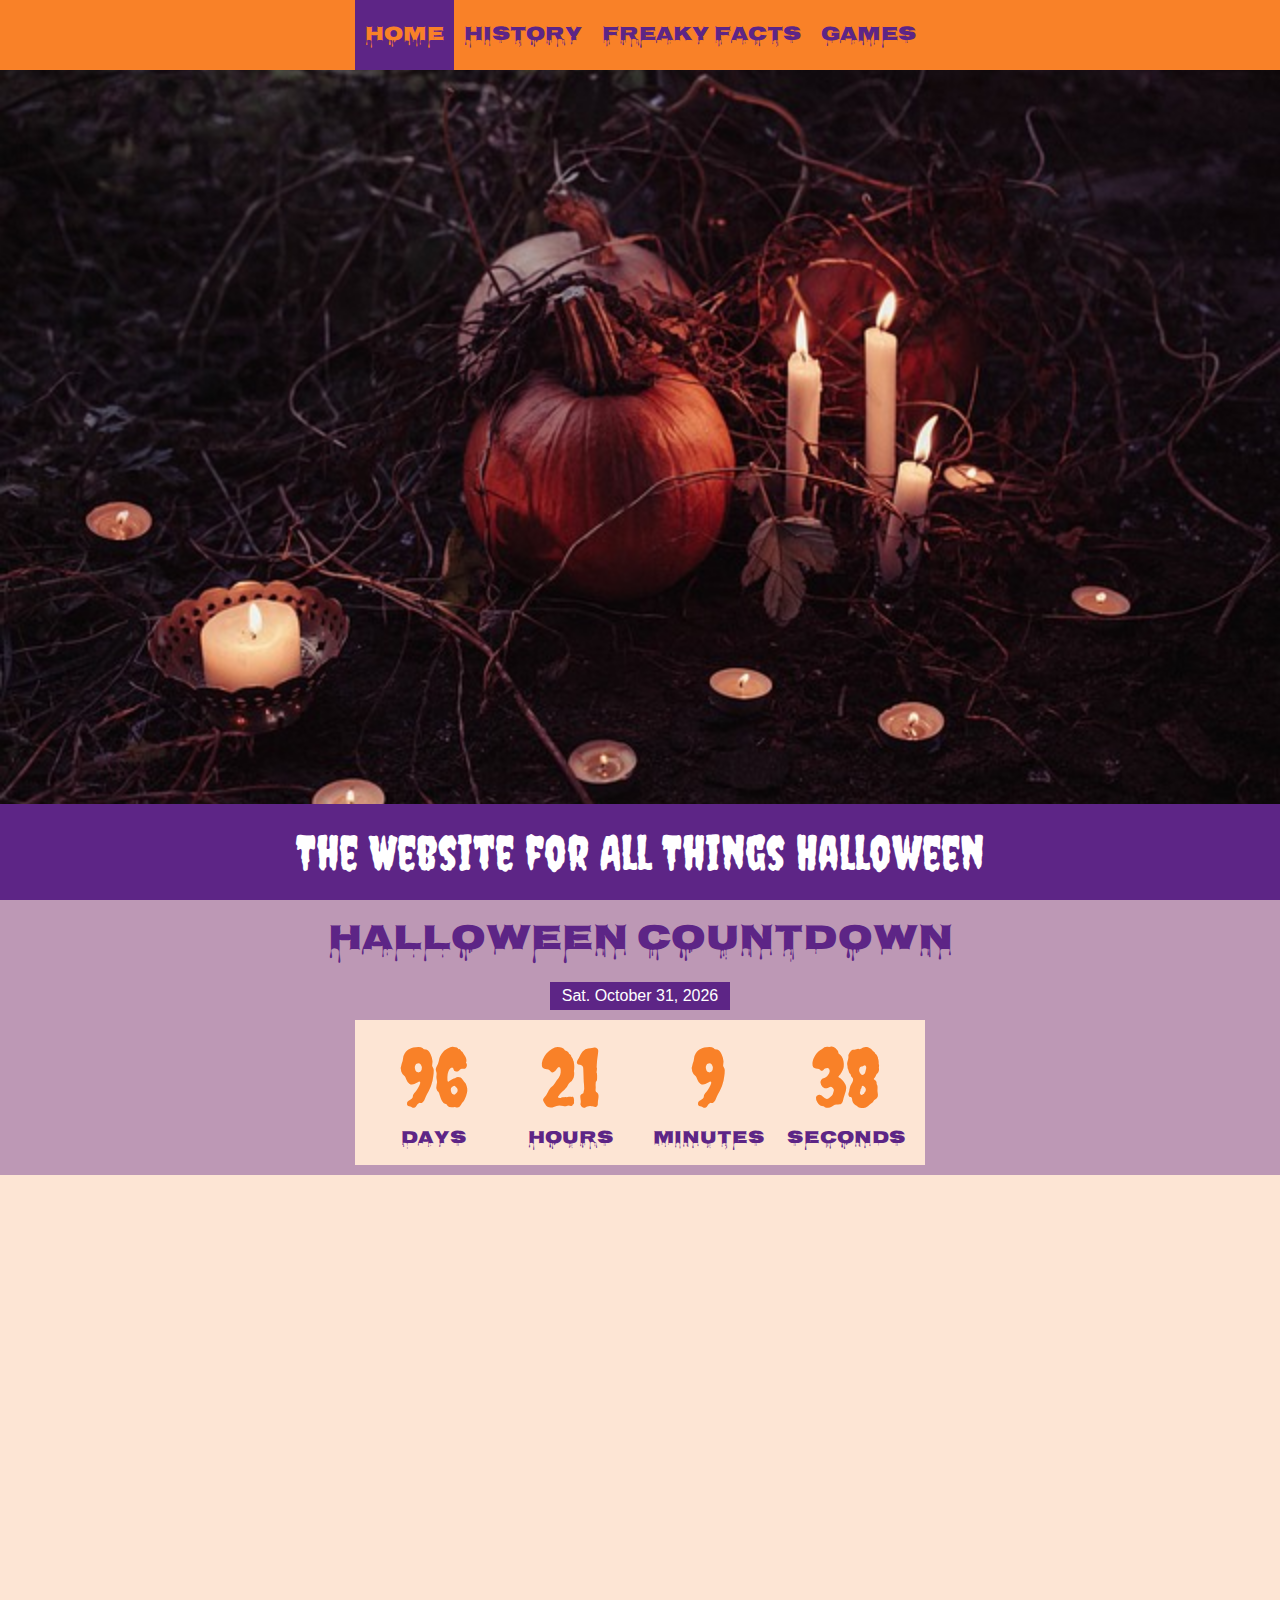
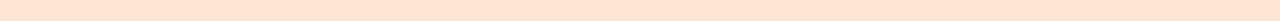
<file: index.html>
<!DOCTYPE html>
<html lang="en">

<head>
    <meta charset="utf-8">
    <meta name="viewport" content="width=device-width, initial-scale=1.0">
    <title>Halloween</title>
    <link href="./css/home.css" rel="stylesheet" type="text/css" />

    <script src="./js/home.js" defer></script>


</head>

<menu>
    <a href="./index.html" class="clicked">Home</a>
    <a href="./history.html">History</a>
    <a href="./facts.html">Freaky Facts</a>
    <a href="./games.html">Games</a>
</menu>

<body>
    <intro><img src="./media/main.jpg">
        <p> The Website for All Things Halloween</p>
    </intro>
    <div class="timer">
        <div class="header">Halloween Countdown</div>
        <div id="nxtH"></div>
        <div class="box">
            <div id="days" class="num">254</div>
            <div id="hours" class="num">24</div>
            <div id="minutes" class="num">32</div>
            <div id="seconds" class="num">43</div>

            <div id="dayL" class="labels">Days</div>
            <div id="hourL" class="labels">Hours</div>
            <div id="minuteL" class="labels">Minutes</div>
            <div id="secondL" class="labels">Seconds</div>
        </div>
    </div>
    <div class="hook-flex">
        <div class="hook"><img src="./media/history-haunted.jpg">
            <h1>A History</h1>
            <p>Learn more about the origins of Halloween, understanding the roles of different cultures in influencing
                the holiday. Discover how the different traditions of the holiday formed! </p><a
                href="./history.html">View the Timeline</a>
        </div>
        <div class="hook"><img src="./media/home-facts.jpg">
            <h1>Freaky Facts</h1>
            <p>Learn more about the origins of Halloween, understanding the roles of different cultures in influencing
                the holiday. Discover how the different traditions of the holiday formed! </p><a
                href="./facts.html">Learn Some More</a>
        </div>
        <div class="hook"><img src="./media/home-games.jpg">
            <h1>Games</h1>
            <p>Explore the different (and orginal) Halloween related games you can play! From personality quizes to
                trivia, we have it all!</p><a href="./games.html">Explore Games</a>
        </div>
    </div>
</body>

</html>
</file>
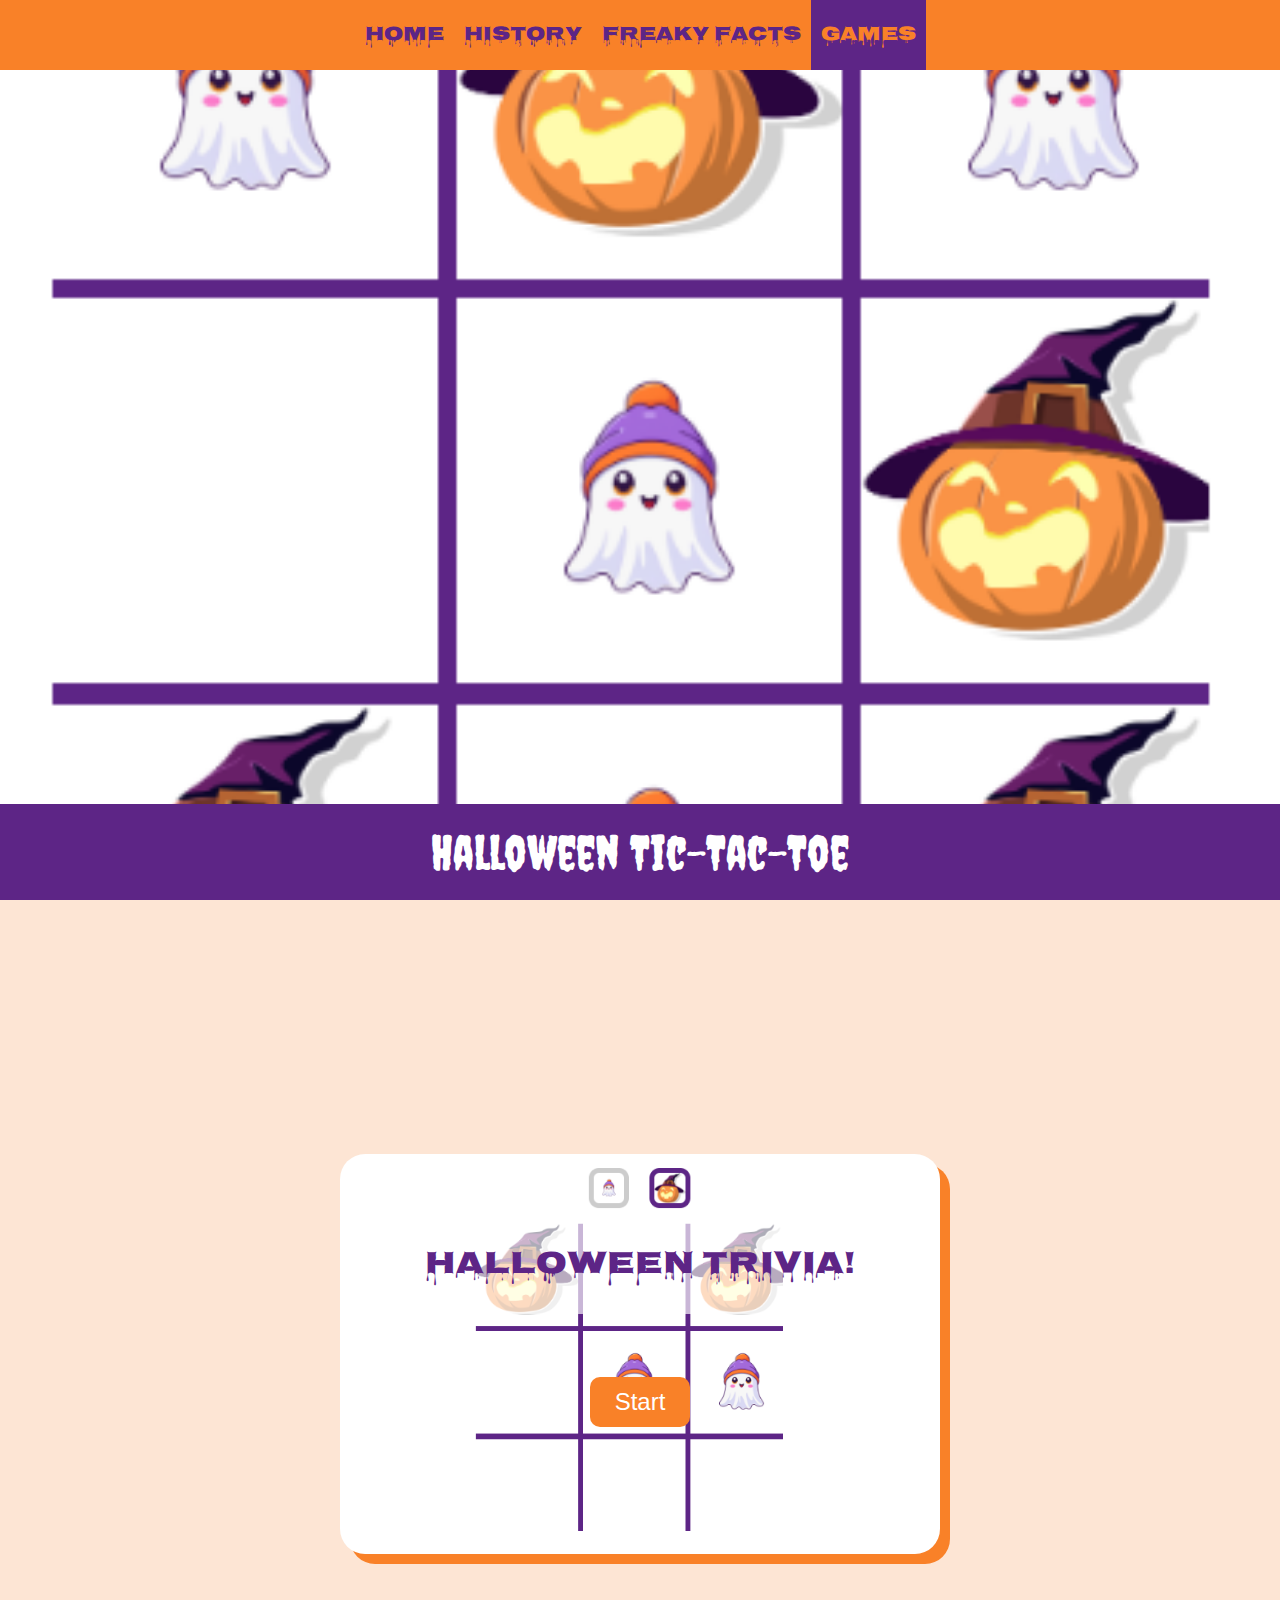
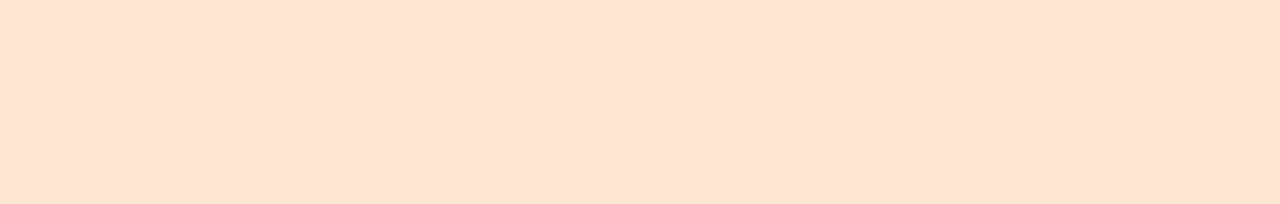
<file: games/game2.html>
<!DOCTYPE html>
<html lang="en">

<head>
    <meta charset="utf-8">
    <meta name="viewport" content="width=device-width, initial-scale=1.0">
    <title>Halloween</title>
    <link href="./game2.css" rel="stylesheet" type="text/css" />

    <script src="./game2.js" defer></script>


</head>

<menu>
    <a href="../index.html">Home</a>
    <a href="../history.html">History</a>
    <a href="../facts.html">Freaky Facts</a>
    <a href="../games.html" class="clicked">Games</a>
</menu>

<intro><img src="../media/game2.png">
    <p>Halloween Tic-Tac-Toe</p>
</intro>
<main>
    <screen id="game">
        <div class="controls">
            <img id="turn1" class="turnActive" src="../media/game2-ghost.png">
            <img id="turn2" src="../media/game2-pumpkin.png">
        </div>

        <div class="board" id="board">
            <div id="a" class="free"></div>
            <div id="b" class="free"></div>
            <div id="c" class="free"></div>

            <div id="d" class="free"></div>
            <div id="e" class="free"></div>
            <div id="f" class="free"></div>

            <div id="g" class="free"></div>
            <div id="h" class="free"></div>
            <div id="j" class="free"></div>
        </div>
    </screen>

    <screen id="first">
        <div class="center">Halloween Trivia!</div>
        <div id="start0">Start</div>
    </screen>

    <screen id="pl1">
        <div class="center">Player 1 Has Won!</div>
        <a id="start1" href="./game2.html">Play Again</a>
    </screen>

    <screen id="pl2">
        <div class="center">Player 2 Has Won!</div>
        <a id="start2" href="./game2.html">Play Again</a>
    </screen>

    <screen id="pl3">
        <div class="center">It's A Tie</div>
        <a id="start3" href="./game2.html">Play Again</a>
    </screen>

</main>

</html>
</file>
<file: css/home.css>
@import url('https://fonts.googleapis.com/css2?family=Creepster&family=Nosifer&display=swap');

:root {
    --light-o: #fde5d4;
    --orange: #F98128;
    --c-2: #5D2586;
    --tc: #5D258666;
}

* {
    margin: 0px;
    padding: 0px;
    overflow-x: hidden;
    font-family: Arial;
}

html {
    background: var(--light-o);
}

body {
    padding-top: 50px;
    margin: 0px;
    padding-left: 0px;
}

.imageBk {
    width: 100vw;
    height: 100vh;
    overflow: hidden;
    object-fit: cover;
    margin-bottom: 0px !important;
    padding: 0px;
}

menu {
    z-index: 999999;
    padding: 0px;
    margin-top: 0px !important;
    width: 100vw;
    height: 70px;
    background: var(--orange);
    display: flex;
    align-items: center;
    justify-content: center;
    flex-wrap: wrap;
    position: fixed;
    top: 0px;
    left: 0px;
}

menu a {
    color: var(--c-2);
    font-family: "Nosifer", system-ui;
    font-weight: 400;
    font-style: normal;
    font-size: 20px;
    box-sizing: border-box;
    padding: 10px;
    height: 70px;
    display: flex;
    align-items: center;
    justify-content: center;
}

menu a:hover,
.clicked {
    background: var(--c-2);
    color: var(--orange);
    transition: 1s;
}

main {
    width: 100vw;
    height: 100vh;
    display: flex;
    align-items: center;
    justify-content: center;
}

a {
    text-decoration: none !important;
}


/********************** START OF INTRO **********************/
intro img {
    width: 100vw;
    margin: 0px;
    padding: 0px;
    height: calc(100vh - 50px);
    object-fit: cover;
    position: relative;
}

intro p {
    position: absolute;
    bottom: 0px;
    left: 0px;
    color: white;
    font-family: "Creepster", system-ui;
    font-weight: 400;
    font-style: normal;
    font-size: 48px;
    padding: 20px;
    width: 100vw;
    box-sizing: border-box;
    text-align: center;
    background: var(--c-2);
}


/********************** END OF INTRO **********************/
.timer {
    background: var(--tc);
    margin: 0px;
    padding: 10px;
    box-sizing: border-box;
    transform: translatey(-4px);
}

.header {
    width: 100%;
    text-align: center;
    font-size: 36px;
    font-family: "Nosifer", system-ui;
    font-weight: 400;
    font-style: normal;
    color: var(--c-2);
}


.box {
    max-width: 550px;
    width: 80%;
    margin: auto;
    background: var(--light-o);
    display: grid;
    grid-template-areas: "d h m s" "dL hL mL sL";
    grid-template-columns: 1fr 1fr 1fr 1fr;
    padding: 10px;
    text-align: center;
}

#days {
    grid-area: d;
}

#hours {
    grid-area: h;
}

#minutes {
    grid-area: m;
}

#seconds {
    grid-area: s;
}

#dayL {
    grid-area: dL;
}

#hourL {
    grid-area: hL;
}

#minuteL {
    grid-area: mL;
}

#secondL {
    grid-area: sL;
}


.num {
    font-family: "Creepster", system-ui;
    font-weight: 400;
    font-style: normal;
    font-size: 80px;
    color: var(--orange);
}

.labels {
    color: var(--c-2);
    font-family: "Nosifer", system-ui;
    font-weight: 400;
    font-style: normal;
    font-size: 18px;
}

#nxtH {
    background: var(--c-2);
    width: 170px;
    padding: 5px;
    margin: 10px auto;
    text-align: center;
    color: white;
}


.hook-flex {
    width: 100vw;
    margin-top: -5px;
    padding-top: 20px;
    padding-bottom: 20px;
    display: flex;
    flex-wrap: wrap;
    align-items: center;
    justify-content: center;
    gap: 10px;
}

.hook {
    margin: 10px;
    display: grid;
    grid-template-areas:
        "img"
        "title"
        "description"
        "link";
    background: white;
    border-radius: 20px;
    gap: 0px;
    width: 300px;
    font-family: Arial;
    transition: 2s;
    opacity: 0;
    transform: translatey(50px);
}

.hook.active {
    opacity: 1;
    transform: translatey(0);
}

.hook img {
    grid-area: img;
    width: 100%;
    object-fit: cover;
    border-top-left-radius: 20px;
    border-top-right-radius: 20px;
}

.hook h1 {
    grid-area: title;
    margin: 0px;
    font-family: "Creepster", system-ui;
    font-weight: 400;
    font-style: normal;
    color: var(--c-2);
    padding-left: 10px;
    padding-top: 10px;
    box-sizing: border-box;
}

.hook p {
    padding: 10px;
    margin: 0px;
    box-sizing: border-box;
    grid-area: description;
}

.hook a {
    grid-area: link;
    text-decoration: none;
    background: var(--c-2);
    color: white;
    padding: 6px;
    text-align: center;
    border-bottom-right-radius: 20px;
    border-bottom-left-radius: 20px;
}

.hook a:hover {
    background: var(--orange);
}
</file>
<file: games/game2.css>
@import url('https://fonts.googleapis.com/css2?family=Creepster&family=Nosifer&display=swap');

:root {
    --light-o: #fde5d4;
    --orange: #F98128;
    --c-2: #5D2586;
}

* {
    margin: 0px;
    padding: 0px;
    overflow-x: hidden;
    font-family: Arial;
}

html {
    background: var(--light-o);
}

body {
    padding-top: 50px;
    margin: 0px;
    padding-left: 0px;
}

.imageBk {
    width: 100vw;
    height: 100vh;
    overflow: hidden;
    object-fit: cover;
    margin-bottom: 0px !important;
    padding: 0px;
}

menu {
    z-index: 999999;
    padding: 0px;
    margin-top: 0px !important;
    width: 100vw;
    height: 70px;
    background: var(--orange);
    display: flex;
    align-items: center;
    justify-content: center;
    flex-wrap: wrap;
    position: fixed;
    top: 0px;
    left: 0px;
}

menu a {
    color: var(--c-2);
    font-family: "Nosifer", system-ui;
    font-weight: 400;
    font-style: normal;
    font-size: 20px;
    box-sizing: border-box;
    padding: 10px;
    height: 70px;
    display: flex;
    align-items: center;
    justify-content: center;
}

menu a:hover,
.clicked {
    background: var(--c-2);
    color: var(--orange);
    transition: 1s;
}

main {
    width: 100vw;
    height: 100vh;
    display: flex;
    align-items: center;
    justify-content: center;
}

a {
    text-decoration: none !important;
}


/********************** START OF INTRO **********************/
intro img {
    width: 100vw;
    margin: 0px;
    padding: 0px;
    height: calc(100vh - 50px);
    object-fit: cover;
    position: relative;
}

intro p {
    position: absolute;
    bottom: 0px;
    left: 0px;
    color: white;
    font-family: "Creepster", system-ui;
    font-weight: 400;
    font-style: normal;
    font-size: 48px;
    padding: 20px;
    width: 100vw;
    box-sizing: border-box;
    text-align: center;
    background: var(--c-2);
}

/********************** END OF INTRO **********************/

main {
    width: 100vw;
    height: 100vh;
    display: flex;
    align-items: center;
    justify-content: center;
}

screen {
    width: 600px;
    height: 400px;
    background: white;
    border-radius: 25px;
    box-shadow: 10px 10px var(--orange);
}

#game {
    display: none;
}

.board {
    width: 300px;
    height: 300px;
    text-align: center;
    display: grid;
    grid-template-areas: "a b c" "d e f" "g h i";
    grid-template-rows: 1fr 1fr 1fr;
    grid-template-columns: 1fr 1fr 1fr;
    background: var(--c-2);
    gap: 5px;
    overflow: hidden;
    margin: auto;
}

.board .free:hover {
    background: url("../media/game2-ghost.png"),
        white !important;
    background-repeat: no-repeat !important;
    background-size: contain !important;
}

.board.pl2 .free:hover {
    background: url("../media/game2-pumpkin.png"), white !important;
    background-repeat: no-repeat !important;
    background-size: contain !important;
}

.board div {
    width: 100px;
    height: 100px;
    background: white;
    display: flex;
    align-items: center;
    justify-content: center;
    background-repeat: no-repeat !important;
    background-size: contain !important;
}

#a {
    grid-area: a;

}

#b {
    grid-area: b;
}

#c {
    grid-area: c;
}

#d {
    grid-area: d;
}

#e {
    grid-area: e;
}

#f {
    grid-area: f;
}

#g {
    grid-area: g;
}

#h {
    grid-area: h;
}

#j {
    grid-area: i;
}


.controls img {
    width: 30px;
    height: 30px;
    border-radius: 10px;
    border: 5px solid #00000033;
    margin-left: 20px;
}

.turnActive {
    border: 5px solid var(--c-2) !important;
}

.controls {
    display: flex;
    align-items: center;
    justify-content: center;
    margin: 15px auto;
}

#first,
#pl3 {
    background: url("../media/game2-start.png"), white;
    background-repeat: no-repeat !important;
    background-size: contain !important;
    background-position: center !important;
    display: flex;
    flex-wrap: wrap;
    justify-content: center;
}

.center {
    width: 100%;
    background: #FFFFFFAA;
    padding: 20px;
    text-align: center;
    margin: auto;
    color: var(--c-2);
    font-family: Nosifer;
    font-size: 32px;
}

#start0,
#start1,
#start2,
#start3 {
    background: var(--orange);
    border-radius: 10px;
    width: 100px;
    height: 50px;
    display: flex;
    align-items: center;
    justify-content: center;
    font-size: 24px;
    color: white;
}

#start0:hover,
#start1:hover,
#start2:hover,
#start3:hover {
    background: var(--c-2);
}

#pl1 {
    display: none;
    background: url("../media/game2-ghost.png"), white !important;
    background-repeat: no-repeat !important;
    background-size: contain !important;
    background-position: center !important;
}

#start1,
#start3 {
    margin: 220px auto 0px auto;
    width: 200px;
}


#pl2 {
    display: none;
    background: url("../media/game2-pumpkin.png"), white !important;
    background-repeat: no-repeat !important;
    background-size: contain !important;
    background-position: center !important;
}

#pl3 {
    display: none;
}

#pl2 .center,
#pl3 .center {
    color: var(--orange);
}

#start2 {
    margin: 220px auto 0px auto;
    width: 200px;
    background: var(--c-2);
}

#start2:hover {
    background: var(--orange);
}
</file>
